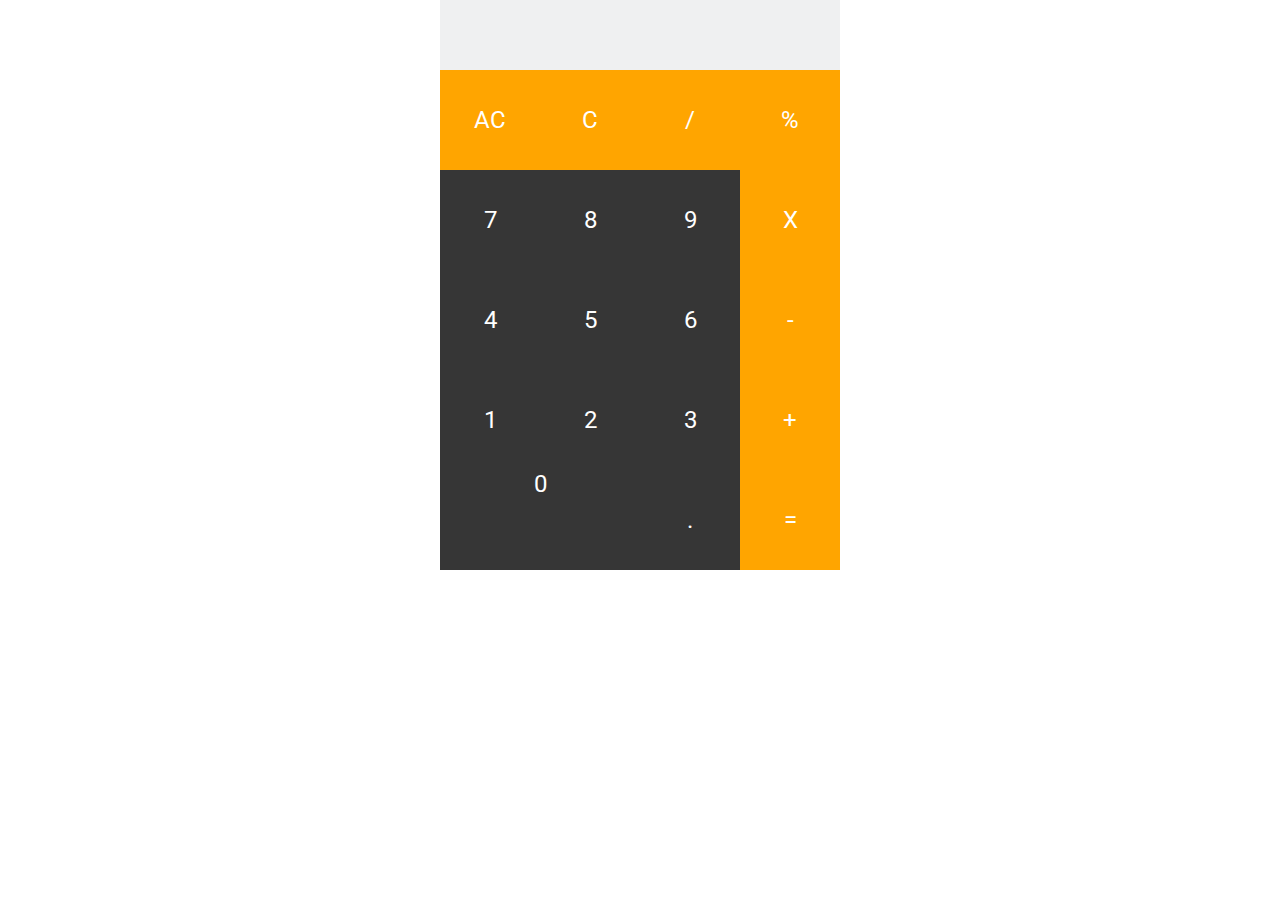
<file: index.html>
<!DOCTYPE html>
<html lang="en">
<head>
    <meta charset="UTF-8">
    <meta http-equiv="X-UA-Compatible" content="IE=edge">
    <meta name="viewport" content="width=device-width, initial-scale=1.0">
    <link rel="stylesheet" href="css/styler.css">
    <link rel="preconnect" href="https://fonts.googleapis.com">
    <link rel="preconnect" href="https://fonts.gstatic.com" crossorigin>
    <link href="https://fonts.googleapis.com/css2?family=Roboto:wght@400;500&display=swap" rel="stylesheet">
        <script defer src='/js/script.js'></script>
<title>Document</title>
</head>
<body>
    <section class = "container"> 
        <div class = "sectionResult" id="sectionResult">
        <span id="resultUp"></span>
        <span id="resultLow"></span>    
        </div>

        <div class = "containerButton"id="containerButton">
            <button onclick = 'cleanAll()' id="test" class="color ḱeyCleanAll colorAlpha key">AC</button>
            <button onclick = 'cleanC()' class="color keyClean colorAlpha key">C</button>
            <button onclick = "operations('/')"  class=" color key">/</button>
            <button onclick = "operations('%')"  class="color key">%</button>
            <button onclick = "numberResult('7')" class=" key">7</button>
            <button onclick = "numberResult('8')" class=" key">8</button>
            <button onclick = "numberResult('9')"class=" key">9</button>
            <button onclick = "operations('*')" class="color key">X</button>
            <button onclick = "numberResult('4')"class=" key">4</button>
            <button onclick = "numberResult('5')" class=" key">5</button>
            <button onclick = "numberResult('6')"class=" key">6</button>
            <button onclick = "operations('-')" class=" color key">-</button>
            <button onclick = "numberResult('1')"class=" key">1</button>
            <button onclick = "numberResult('2')"class=" key">2</button>
            <button onclick = "numberResult('3')"class=" key">3</button>
            <button onclick = 'operations("+")' class=" color key">+</button>
            <button onclick = "numberResult('0')"class="one key">0</button>
            <button onclick = "numberResult('.')" class=" key">.</button>
            <button onclick = "operationResult()" class="color key">=</button>
        </div>
    </section>
</body>
</html>
</file>
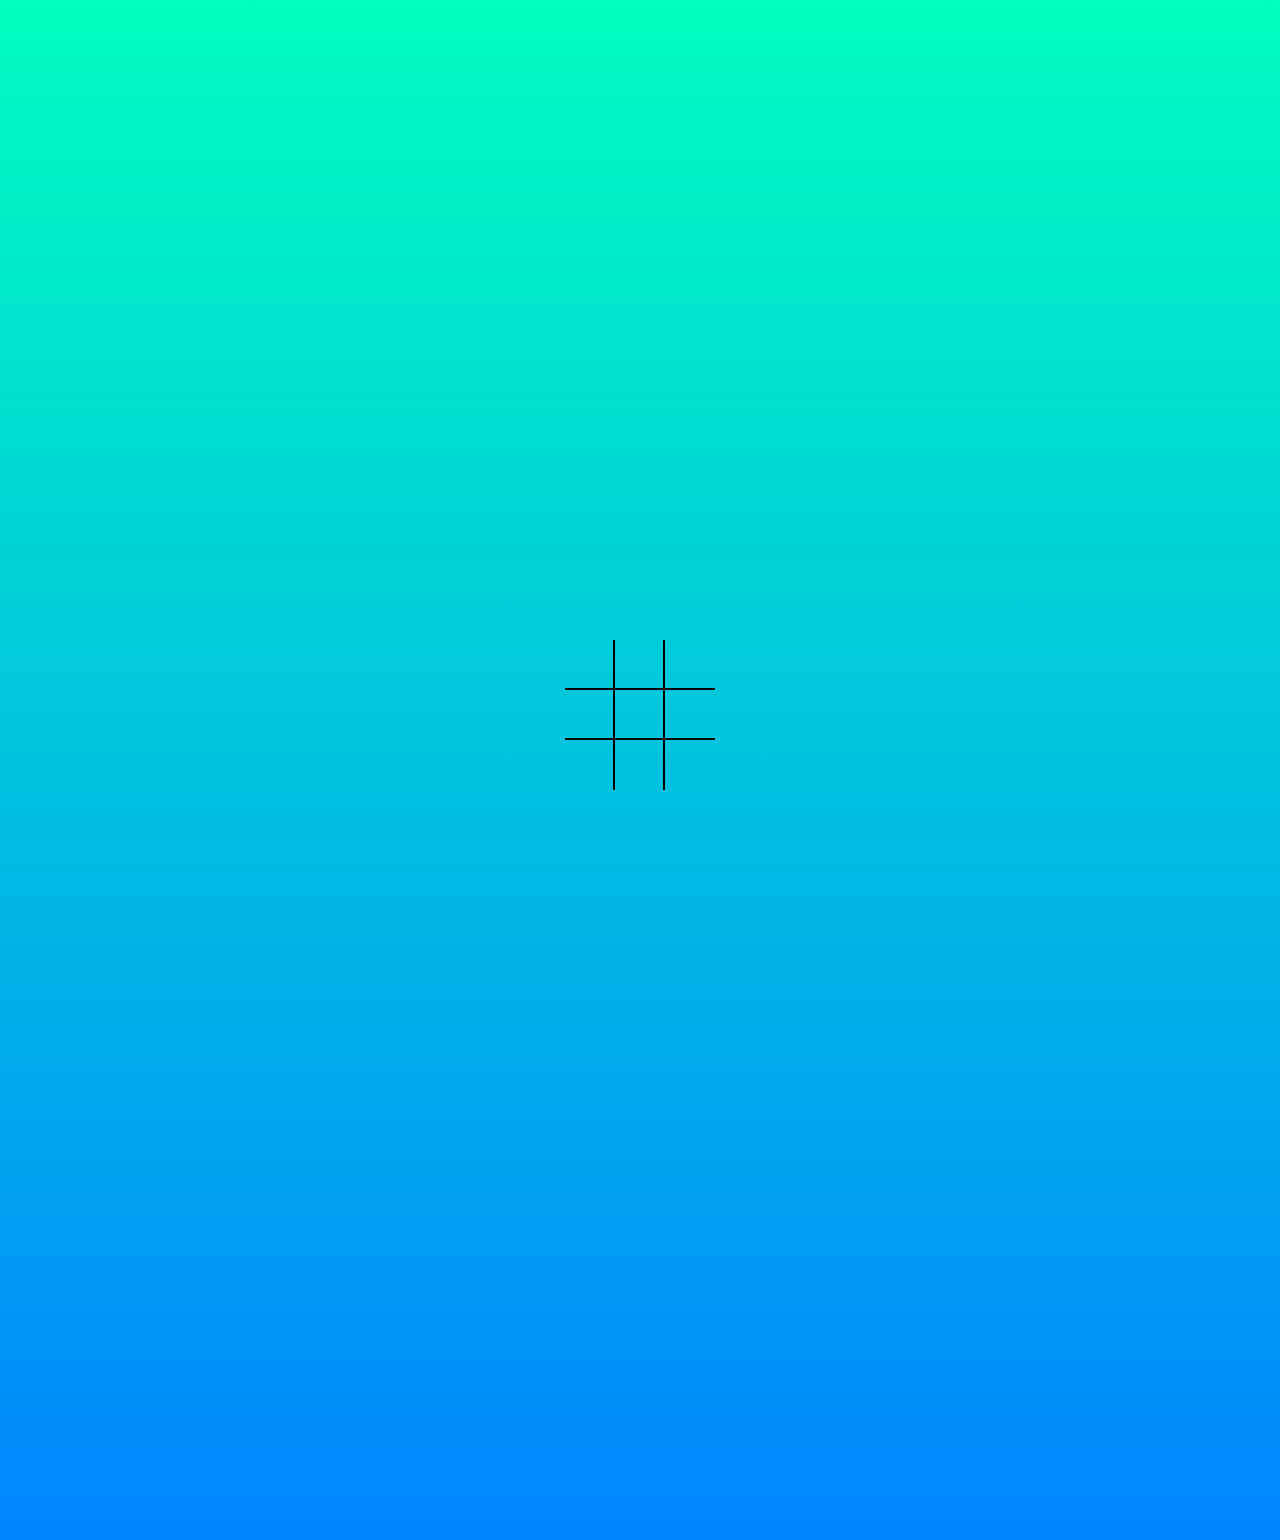
<file: Jhonattan costa/JOGO DA VELHA/index.html>
<!DOCTYPE html>
<html lang="en">
<head>
    <meta charset="UTF-8">
    <meta http-equiv="X-UA-Compatible" content="IE=edge">
    <meta name="viewport" content="width=device-width, initial-scale=1.0">
    <link rel="stylesheet" href="styleJogo.css">
    <script defer src="script.js"></script>
    <title>Document</title>
</head>
<body>
    
    <div class="container">
        <div onclick="test(0)" class="tracos one"></div>
        <div onclick="test(1)" class="tracos two"></div>
        <div onclick="test(2)" class="tracos three"></div>
        <div onclick="test(3)" class="tracos four"></div>
        <div onclick="test('5')" class="tracos five"></div>
        <div onclick="test('6')" class="tracos six"></div>
        <div onclick="test('7')" class="tracos seven"></div>
        <div onclick="test('8')" class="tracos eight"></div>
        <div onclick="test('9')" class="tracos nine"></div>
</body>
</html>
</file>
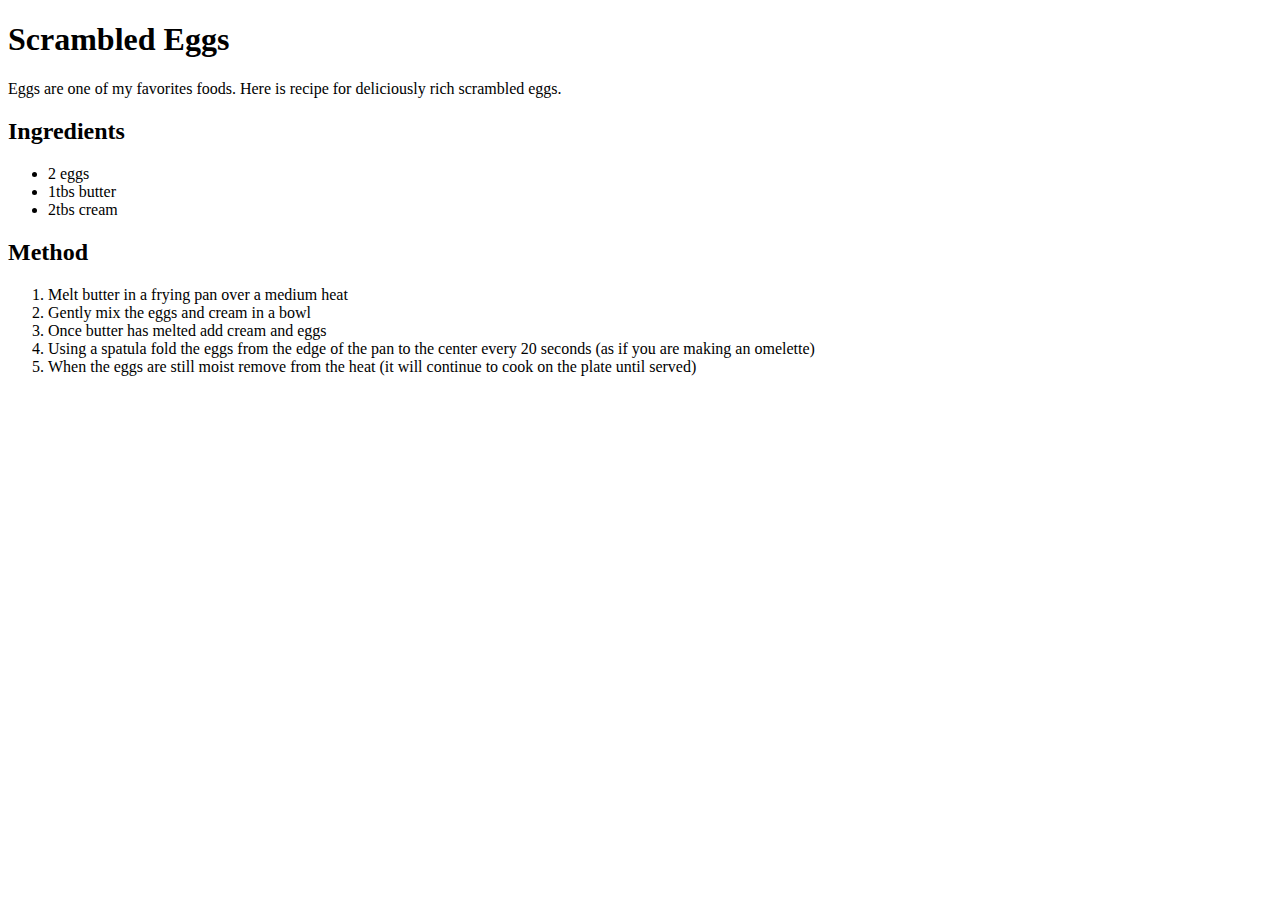
<file: Jhonattan costa/calculadora-20220812T175632Z-001/calculadora/aula web1.html>
<!DOCTYPE html>
<html lang="en">
<head>
    <meta charset="UTF-8">
    <meta http-equiv="X-UA-Compatible" content="IE=edge">
    <meta name="viewport" content="width=device-width, initial-scale=1.0">
    <title>Document</title>
</head>
<body>
    <h1>Scrambled Eggs</h1>
    <p>Eggs are one of my favorites foods. Here is recipe for deliciously rich scrambled eggs.</p>
    <h2>Ingredients</h2>
    <ul>
        <li>2 eggs</li>
        <li>1tbs butter</li>
        <li>2tbs cream</li>
    </ul>
    <h2>Method</h2>
    <ol>
        <li> Melt butter in a frying pan over a medium heat</li>   
        <li>
            Gently mix the eggs and cream in a bowl
        </li>
        <li>Once butter has melted add cream and eggs</li>
        <li>
            Using a spatula fold the eggs from the edge of the pan to the center every 20 seconds (as if you are making an omelette)</li>
        <li>When the eggs are still moist remove from the heat (it will continue to cook on the plate until served)</li>

    </ol>

    
    
    
</body>
</html>
</file>
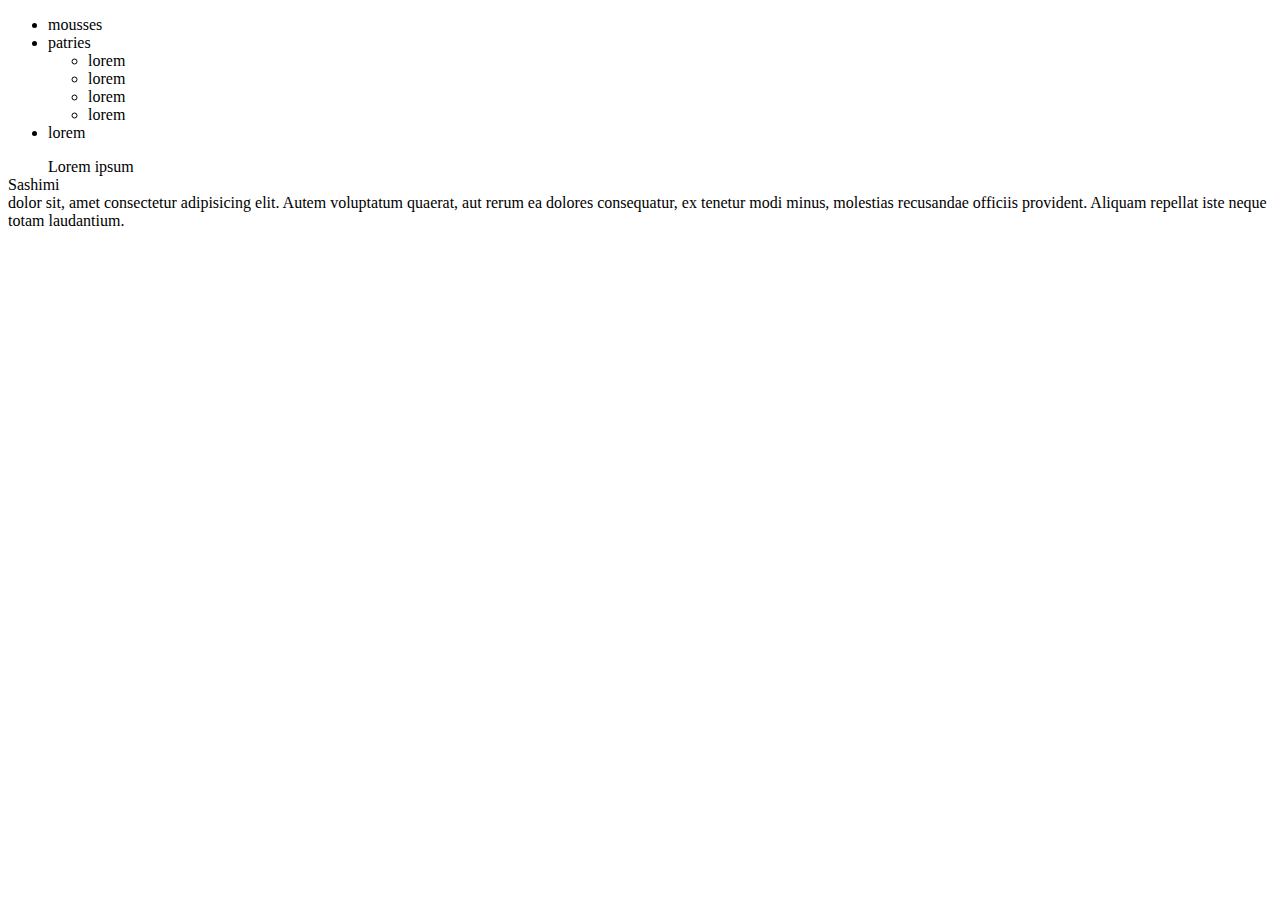
<file: Jhonattan costa/calculadora-20220812T175632Z-001/calculadora/test.html>
<!DOCTYPE html>
<html lang="en">
<head>
    <meta charset="UTF-8">
    <meta http-equiv="X-UA-Compatible" content="IE=edge">
    <meta name="viewport" content="width=device-width, initial-scale=1.0">
    <title>Document</title>
</head>
<body>


<ul>

    <li>mousses  </li>
    <li> patries
        <ul>
            <li>lorem</li>
            <li>lorem</li>
            <li>lorem</li>
            <li>lorem</li>
        </ul>
        <i class="fa-solid fa-divide"></i>


    </li>
    <li> lorem</li>

</ul>

<dl>
    <dd>Lorem ipsum     <dt>Sashimi</dt>
dolor sit, amet consectetur adipisicing elit. Autem voluptatum quaerat, aut rerum ea dolores consequatur, ex tenetur modi minus, molestias recusandae officiis provident. Aliquam repellat iste neque totam laudantium.</dd>
</dl>

 

    
</body>
</html>
</file>
<file: css/styler.css>
*{
    padding: 0;
    margin: 0;
    box-sizing: border-box;
    font-family: 'Roboto', sans-serif;

}
body{
    display: grid;
    align-items: center;
    justify-content: center;
    
}
span{
    display: flex;
    align-items: center;
    height: 35px;
}
#resultUp{
    font-size: 20px;
}
.container{
    width: 400px;
    height: 500px;
    
}
.containerButton{
display: grid;
grid-template-columns:1fr 1fr 1fr 1fr;
height: 100%;
}
.one{
    display: grid;
    grid-column-start: 1;
    grid-column-end: 3;
  
}
.key{
    border: none;
    font-size: 24px;
    cursor: pointer;
    background-color: #363636;
    color: white;

}
.key:hover{
    background-color: #ffff;
    color: black;
}
.color{
    background-color: orange;
}
.sectionResult{
    display: flex;
    flex-direction: column;
    align-items: flex-end;
    font-size: 30px;
    background-color:#eff0f1 ;  
    
}
</file>
<file: Jhonattan costa/JOGO DA VELHA/styleJogo.css>
*{
    padding: 0;
    margin: 0;
    box-sizing: border-box;
}
body{
    height: 100vh;
    background-image:linear-gradient(  #00ffbf, #0084ff ); 
}
.container{
    
    display: grid;
    align-items: center;
    justify-content: center;
    grid-template-columns: 50px 50px 50px;
    margin-top: 50%;
    
  
}
.tracos{
    width: 50px;
    height: 50px;
   display: flex;
   justify-content: center;
   font-size: 50px;
}

.tracos.one{
    border-right: 2px solid black ;
    border-bottom: 2px solid black ;
}
.tracos.two{
    border-bottom: 2px solid black;
    border-right: 2px solid black;
}
.tracos.three{
    border-bottom: 2px solid black;
   
}
.tracos.four{
    border-right: 2px solid black;
    border-bottom: 2px solid black;
}
.tracos.five{
    border-bottom: 2px solid black;
    border-right: 2px solid black;
}
.tracos.six{
    border-bottom: 2px solid black;
   
}
.tracos.seven{
    border-right: 2px solid black;
}
.tracos.eight{
    border-right: 2px solid black;
}
</file>
